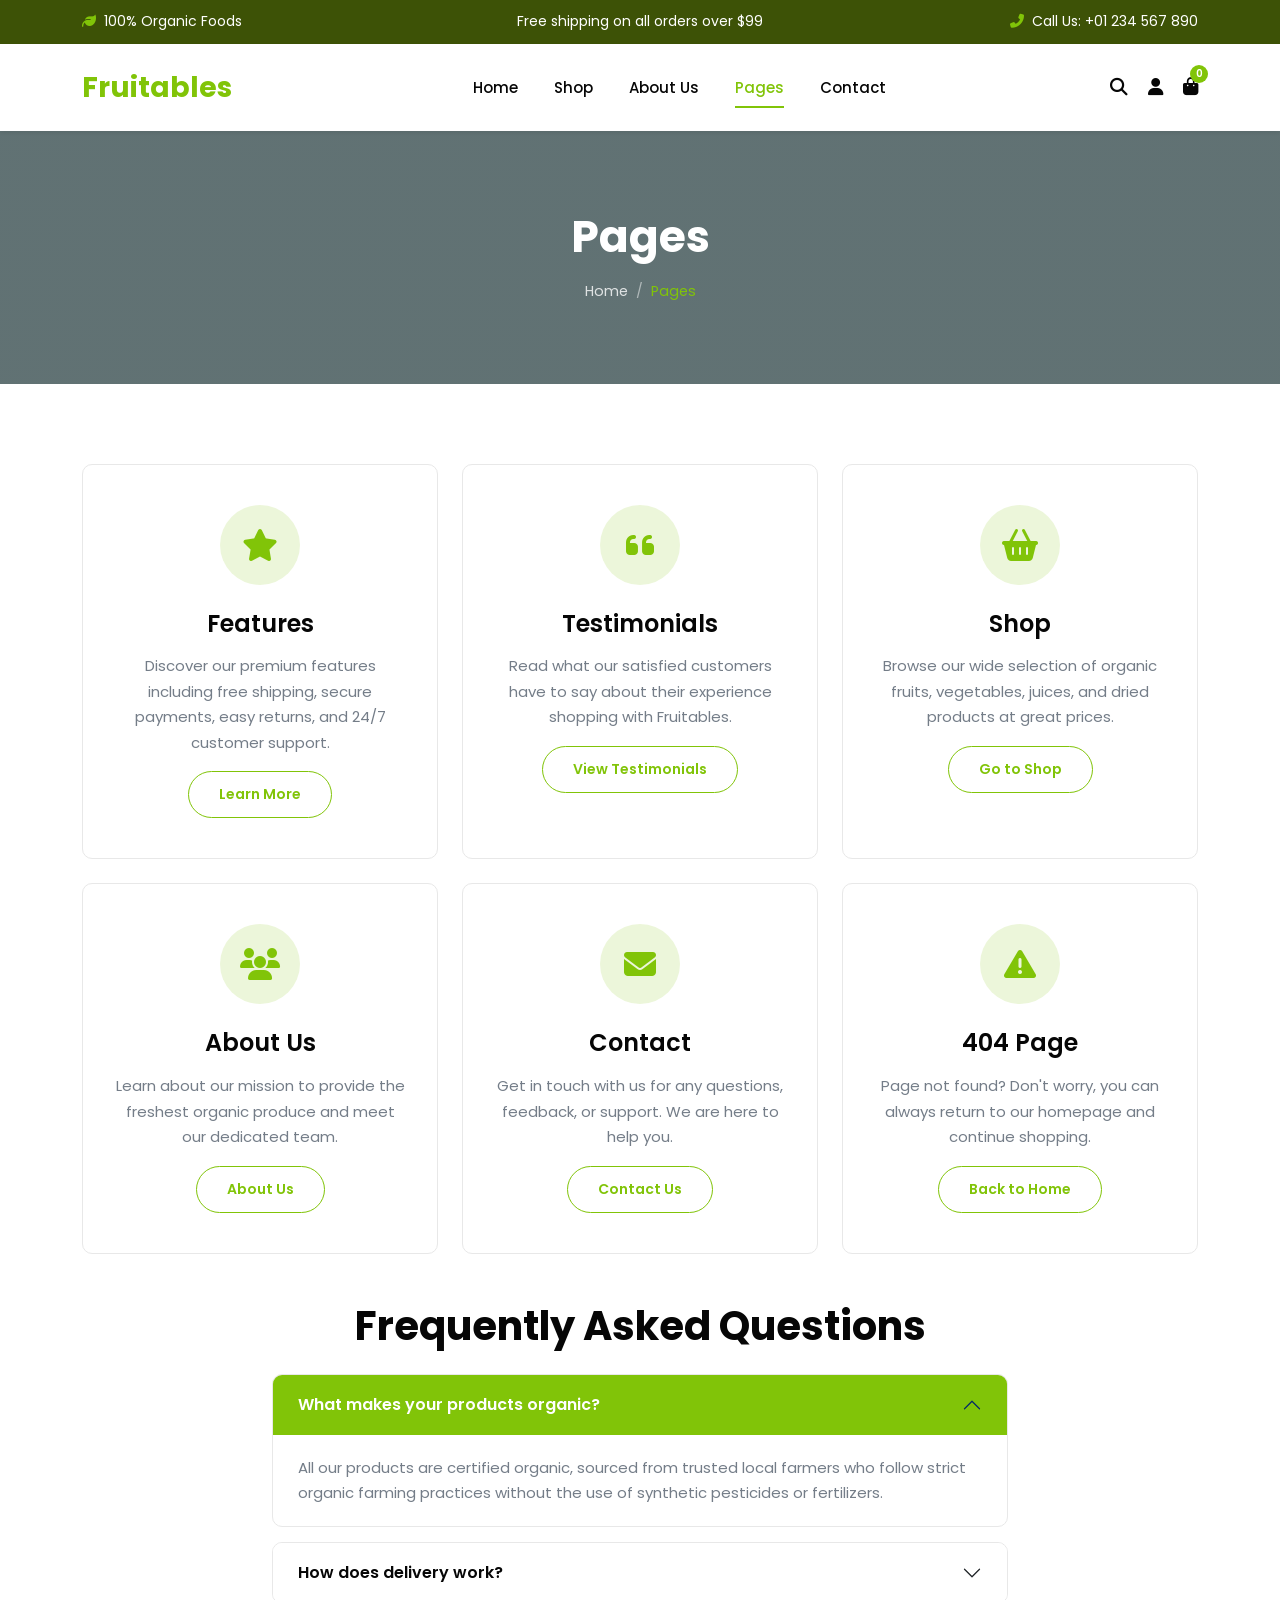
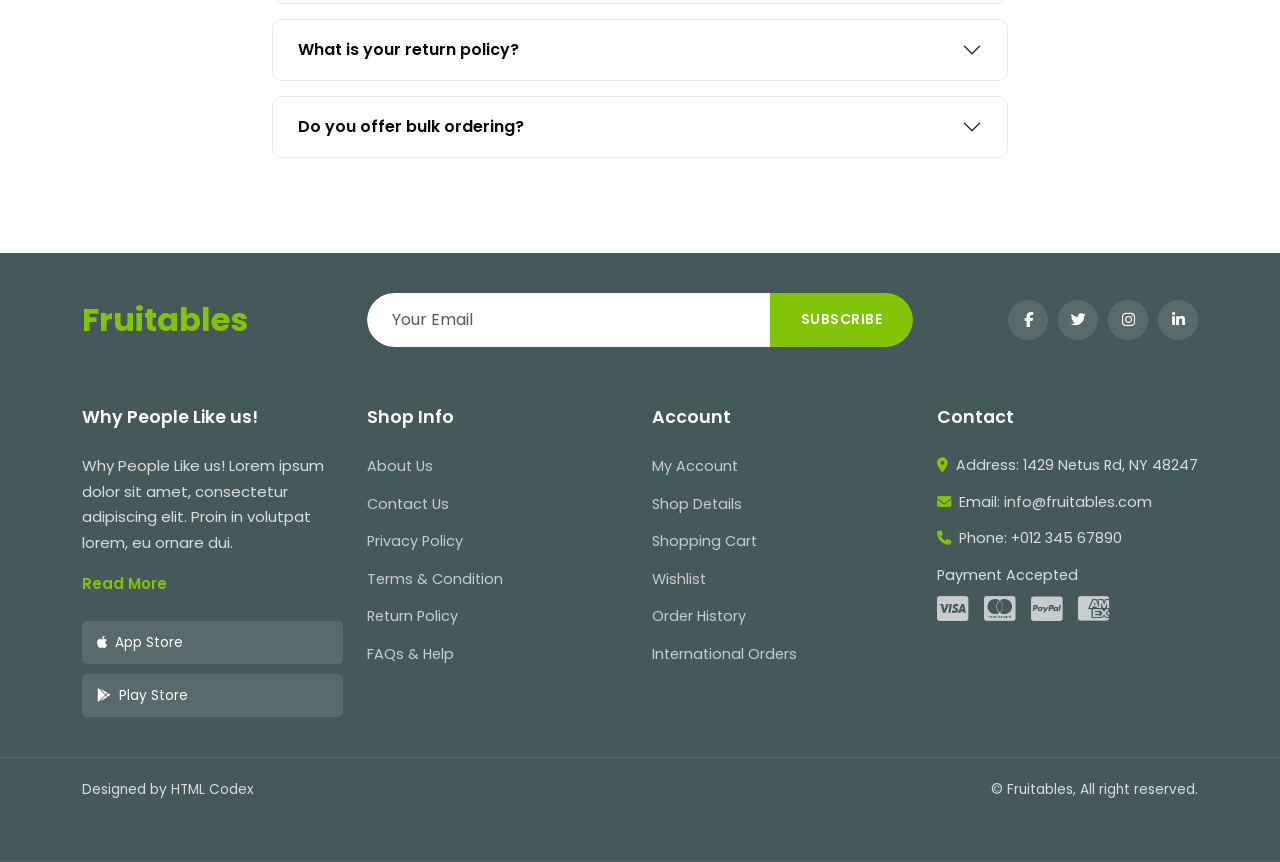
<file: pages.html>
<!DOCTYPE html>
<html lang="en">
<head>
  <meta charset="UTF-8">
  <meta name="viewport" content="width=device-width, initial-scale=1.0">
  <meta name="description" content="Explore additional pages and features at Fruitables">
  <title>Pages - Fruitables</title>
  <link rel="preconnect" href="https://fonts.googleapis.com">
  <link rel="preconnect" href="https://fonts.gstatic.com" crossorigin>
  <link href="https://fonts.googleapis.com/css2?family=Poppins:wght@400;500;600;700&display=swap" rel="stylesheet">
  <link href="https://cdn.jsdelivr.net/npm/bootstrap@5.3.3/dist/css/bootstrap.min.css" rel="stylesheet">
  <link href="https://cdnjs.cloudflare.com/ajax/libs/font-awesome/6.5.1/css/all.min.css" rel="stylesheet">
  <link href="assets/css/style.css" rel="stylesheet">
</head>
<body data-page="pages">

  <div id="site-header"></div>

  <section class="page-header">
    <div class="container">
      <h1 class="page-title">Pages</h1>
      <nav aria-label="breadcrumb">
        <ol class="breadcrumb justify-content-center">
          <li class="breadcrumb-item"><a href="index.html">Home</a></li>
          <li class="breadcrumb-item active" aria-current="page">Pages</li>
        </ol>
      </nav>
    </div>
  </section>

  <section class="section-padding">
    <div class="container">
      <div class="row g-4 mb-5">
        <div class="col-lg-4 col-md-6">
          <div class="page-card fade-in">
            <div class="page-card-icon"><i class="fas fa-star"></i></div>
            <h4>Features</h4>
            <p>Discover our premium features including free shipping, secure payments, easy returns, and 24/7 customer support.</p>
            <a href="index.html#features" class="btn btn-outline-primary btn-sm">Learn More</a>
          </div>
        </div>
        <div class="col-lg-4 col-md-6">
          <div class="page-card fade-in">
            <div class="page-card-icon"><i class="fas fa-quote-left"></i></div>
            <h4>Testimonials</h4>
            <p>Read what our satisfied customers have to say about their experience shopping with Fruitables.</p>
            <a href="index.html#testimonials" class="btn btn-outline-primary btn-sm">View Testimonials</a>
          </div>
        </div>
        <div class="col-lg-4 col-md-6">
          <div class="page-card fade-in">
            <div class="page-card-icon"><i class="fas fa-shopping-basket"></i></div>
            <h4>Shop</h4>
            <p>Browse our wide selection of organic fruits, vegetables, juices, and dried products at great prices.</p>
            <a href="shop.html" class="btn btn-outline-primary btn-sm">Go to Shop</a>
          </div>
        </div>
        <div class="col-lg-4 col-md-6">
          <div class="page-card fade-in">
            <div class="page-card-icon"><i class="fas fa-users"></i></div>
            <h4>About Us</h4>
            <p>Learn about our mission to provide the freshest organic produce and meet our dedicated team.</p>
            <a href="about.html" class="btn btn-outline-primary btn-sm">About Us</a>
          </div>
        </div>
        <div class="col-lg-4 col-md-6">
          <div class="page-card fade-in">
            <div class="page-card-icon"><i class="fas fa-envelope"></i></div>
            <h4>Contact</h4>
            <p>Get in touch with us for any questions, feedback, or support. We are here to help you.</p>
            <a href="contact.html" class="btn btn-outline-primary btn-sm">Contact Us</a>
          </div>
        </div>
        <div class="col-lg-4 col-md-6">
          <div class="page-card fade-in">
            <div class="page-card-icon"><i class="fas fa-exclamation-triangle"></i></div>
            <h4>404 Page</h4>
            <p>Page not found? Don't worry, you can always return to our homepage and continue shopping.</p>
            <a href="index.html" class="btn btn-outline-primary btn-sm">Back to Home</a>
          </div>
        </div>
      </div>

      <div class="row">
        <div class="col-lg-8 mx-auto">
          <div class="text-center mb-4">
            <h2 class="section-title">Frequently Asked Questions</h2>
          </div>
          <div class="accordion faq-accordion" id="faqAccordion">
            <div class="accordion-item">
              <h2 class="accordion-header">
                <button class="accordion-button" type="button" data-bs-toggle="collapse" data-bs-target="#faq1">
                  What makes your products organic?
                </button>
              </h2>
              <div id="faq1" class="accordion-collapse collapse show" data-bs-parent="#faqAccordion">
                <div class="accordion-body">
                  All our products are certified organic, sourced from trusted local farmers who follow strict organic farming practices without the use of synthetic pesticides or fertilizers.
                </div>
              </div>
            </div>
            <div class="accordion-item">
              <h2 class="accordion-header">
                <button class="accordion-button collapsed" type="button" data-bs-toggle="collapse" data-bs-target="#faq2">
                  How does delivery work?
                </button>
              </h2>
              <div id="faq2" class="accordion-collapse collapse" data-bs-parent="#faqAccordion">
                <div class="accordion-body">
                  We offer free shipping on all orders over $99. Standard delivery takes 2-3 business days, and same-day delivery is available in select areas.
                </div>
              </div>
            </div>
            <div class="accordion-item">
              <h2 class="accordion-header">
                <button class="accordion-button collapsed" type="button" data-bs-toggle="collapse" data-bs-target="#faq3">
                  What is your return policy?
                </button>
              </h2>
              <div id="faq3" class="accordion-collapse collapse" data-bs-parent="#faqAccordion">
                <div class="accordion-body">
                  We offer a 30-day money-back guarantee. If you are not satisfied with your purchase, contact us within 30 days for a full refund or replacement.
                </div>
              </div>
            </div>
            <div class="accordion-item">
              <h2 class="accordion-header">
                <button class="accordion-button collapsed" type="button" data-bs-toggle="collapse" data-bs-target="#faq4">
                  Do you offer bulk ordering?
                </button>
              </h2>
              <div id="faq4" class="accordion-collapse collapse" data-bs-parent="#faqAccordion">
                <div class="accordion-body">
                  Yes, we offer special pricing for bulk orders. Contact our sales team for custom quotes on large quantity purchases for restaurants and businesses.
                </div>
              </div>
            </div>
          </div>
        </div>
      </div>
    </div>
  </section>

  <div id="site-footer"></div>

  <script src="https://cdn.jsdelivr.net/npm/bootstrap@5.3.3/dist/js/bootstrap.bundle.min.js"></script>
  <script src="assets/js/data.js"></script>
  <script src="assets/js/components.js"></script>
  <script src="assets/js/main.js"></script>
</body>
</html>
</file>
<file: assets/css/style.css>
/* ============================================
   Fruitables - Custom Styles
   ============================================ */

:root {
  --primary-green: #81c408;
  --primary-green-dark: #6ea006;
  --accent-orange: #ffb524;
  --dark-slate: #45595b;
  --heading-color: #060606;
  --text-color: #747d88;
  --light-bg: #f4f4f4;
  --white: #ffffff;
  --border-color: #e8e8e8;
  --testimonial-bg: #f5f5f5;
  --section-padding: 80px;
  --border-radius: 10px;
  --transition: all 0.3s ease;
}

* {
  margin: 0;
  padding: 0;
  box-sizing: border-box;
}

body {
  font-family: "Poppins", sans-serif;
  color: var(--text-color);
  font-size: 15px;
  line-height: 1.7;
  overflow-x: hidden;
}

h1, h2, h3, h4, h5, h6 {
  color: var(--heading-color);
  font-weight: 600;
}

a {
  text-decoration: none;
  transition: var(--transition);
}

img {
  max-width: 100%;
  height: auto;
}

.section-padding {
  padding: var(--section-padding) 0;
}

.section-title {
  font-size: 2.5rem;
  font-weight: 700;
  color: var(--heading-color);
  margin-bottom: 0;
}

.section-subtitle {
  color: var(--primary-green);
  font-weight: 600;
  text-transform: uppercase;
  letter-spacing: 1px;
  font-size: 0.875rem;
  margin-bottom: 0.5rem;
}

/* Buttons */
.btn-primary {
  background-color: var(--primary-green);
  border-color: var(--primary-green);
  color: var(--white);
  font-weight: 600;
  padding: 12px 30px;
  border-radius: 50px;
  text-transform: uppercase;
  font-size: 0.875rem;
  letter-spacing: 0.5px;
}

.btn-primary:hover,
.btn-primary:focus {
  background-color: var(--primary-green-dark);
  border-color: var(--primary-green-dark);
  color: var(--white);
  transform: translateY(-2px);
  box-shadow: 0 4px 15px rgba(129, 196, 8, 0.4);
}

.btn-outline-primary {
  color: var(--primary-green);
  border-color: var(--primary-green);
  font-weight: 600;
  padding: 12px 30px;
  border-radius: 50px;
}

.btn-outline-primary:hover {
  background-color: var(--primary-green);
  border-color: var(--primary-green);
  color: var(--white);
}

.btn-outline-light {
  border-radius: 50px;
  padding: 12px 35px;
  font-weight: 600;
  text-transform: uppercase;
  font-size: 0.875rem;
  border-width: 2px;
}

.btn-outline-light:hover {
  background-color: var(--white);
  color: var(--accent-orange);
}

/* Top Bar */
.top-bar {
  background-color: #3d5206;
  color: var(--white);
  padding: 10px 0;
  font-size: 0.875rem;
}

.top-bar i {
  color: var(--primary-green);
}

/* Navbar */
.navbar {
  padding: 15px 0;
}

.navbar-brand {
  font-size: 1.75rem;
  font-weight: 700;
  color: var(--primary-green) !important;
}

.navbar-nav .nav-link {
  color: var(--heading-color);
  font-weight: 500;
  padding: 8px 18px !important;
  position: relative;
}

.navbar-nav .nav-link:hover,
.navbar-nav .nav-link.active {
  color: var(--primary-green) !important;
}

.navbar-nav .nav-link.active::after {
  content: "";
  position: absolute;
  bottom: 0;
  left: 18px;
  right: 18px;
  height: 2px;
  background-color: var(--primary-green);
}

.header-icons {
  gap: 20px;
}

.header-icon {
  color: var(--heading-color);
  font-size: 1.1rem;
  position: relative;
}

.header-icon:hover {
  color: var(--primary-green);
}

.cart-icon .cart-badge {
  position: absolute;
  top: -8px;
  right: -10px;
  background-color: var(--primary-green);
  color: var(--white);
  font-size: 0.65rem;
  width: 18px;
  height: 18px;
  border-radius: 50%;
  display: flex;
  align-items: center;
  justify-content: center;
  font-weight: 600;
}

/* Hero Section */
.hero-section {
  background: linear-gradient(rgba(255, 255, 255, 0.9), rgba(255, 255, 255, 0.85)),
    url("https://images.unsplash.com/photo-1610832958506-aa56368176cf?w=1920&h=600&fit=crop") center/cover no-repeat;
  padding: 60px 0 80px;
  min-height: 500px;
}

.hero-label {
  color: var(--accent-orange);
  font-weight: 600;
  font-size: 1.1rem;
  margin-bottom: 15px;
  display: block;
}

.hero-title {
  font-size: 3.5rem;
  font-weight: 700;
  color: var(--heading-color);
  line-height: 1.2;
  margin-bottom: 30px;
}

.hero-subscribe {
  display: flex;
  max-width: 450px;
  background: var(--white);
  border-radius: 50px;
  overflow: hidden;
  box-shadow: 0 5px 25px rgba(0, 0, 0, 0.08);
}

.hero-subscribe input {
  border: none;
  padding: 18px 25px;
  flex: 1;
  font-size: 0.95rem;
}

.hero-subscribe input:focus {
  outline: none;
  box-shadow: none;
}

.hero-subscribe .btn {
  border-radius: 0 50px 50px 0;
  padding: 18px 35px;
}

.hero-carousel-wrapper {
  position: relative;
}

.hero-carousel .carousel-item {
  position: relative;
}

.hero-carousel .carousel-item img {
  border-radius: var(--border-radius);
  width: 100%;
  height: 400px;
  object-fit: cover;
}

.hero-badge {
  position: absolute;
  bottom: 30px;
  left: 30px;
  background-color: var(--accent-orange);
  color: var(--white);
  padding: 10px 25px;
  border-radius: 5px;
  font-weight: 600;
  font-size: 0.95rem;
  z-index: 2;
}

.hero-carousel .carousel-control-prev,
.hero-carousel .carousel-control-next {
  width: 45px;
  height: 45px;
  background-color: var(--white);
  border-radius: 50%;
  opacity: 1;
  top: auto;
  bottom: 20px;
  box-shadow: 0 2px 10px rgba(0, 0, 0, 0.1);
}

.hero-carousel .carousel-control-prev {
  right: 80px;
  left: auto;
}

.hero-carousel .carousel-control-next {
  right: 20px;
}

.hero-carousel .carousel-control-prev-icon,
.hero-carousel .carousel-control-next-icon {
  filter: invert(1);
  width: 20px;
  height: 20px;
}

/* Features Section */
.features-section {
  padding: 50px 0;
}

.feature-card {
  border: 1px solid var(--border-color);
  border-radius: var(--border-radius);
  padding: 35px 25px;
  text-align: center;
  transition: var(--transition);
  height: 100%;
  background: var(--white);
}

.feature-card:hover {
  transform: translateY(-5px);
  box-shadow: 0 10px 30px rgba(0, 0, 0, 0.08);
  border-color: var(--primary-green);
}

.feature-icon {
  width: 70px;
  height: 70px;
  background-color: rgba(255, 181, 36, 0.15);
  border-radius: 50%;
  display: flex;
  align-items: center;
  justify-content: center;
  margin: 0 auto 20px;
  font-size: 1.75rem;
  color: var(--accent-orange);
}

.feature-card h5 {
  font-weight: 600;
  margin-bottom: 8px;
  font-size: 1.1rem;
}

.feature-card p {
  margin-bottom: 0;
  font-size: 0.9rem;
}

/* Products Section */
.products-section {
  background-color: var(--light-bg);
}

.products-header {
  display: flex;
  justify-content: space-between;
  align-items: center;
  flex-wrap: wrap;
  gap: 20px;
  margin-bottom: 40px;
}

.product-tabs {
  display: flex;
  flex-wrap: wrap;
  gap: 10px;
}

.product-tab {
  background: var(--white);
  border: none;
  padding: 10px 22px;
  border-radius: 50px;
  font-weight: 500;
  color: var(--text-color);
  cursor: pointer;
  transition: var(--transition);
  font-size: 0.9rem;
}

.product-tab:hover,
.product-tab.active {
  background-color: var(--accent-orange);
  color: var(--white);
}

.product-card {
  background: var(--white);
  border-radius: var(--border-radius);
  overflow: hidden;
  transition: var(--transition);
  height: 100%;
  border: 1px solid var(--border-color);
}

.product-card:hover {
  transform: translateY(-5px);
  box-shadow: 0 10px 30px rgba(0, 0, 0, 0.1);
}

.product-card .product-image {
  position: relative;
  overflow: hidden;
}

.product-card .product-image img {
  width: 100%;
  height: 220px;
  object-fit: cover;
  transition: var(--transition);
}

.product-card:hover .product-image img {
  transform: scale(1.05);
}

.product-category-badge {
  position: absolute;
  top: 15px;
  left: 15px;
  background-color: var(--primary-green);
  color: var(--white);
  padding: 5px 15px;
  border-radius: 5px;
  font-size: 0.8rem;
  font-weight: 500;
  text-transform: capitalize;
}

.organic-badge {
  position: absolute;
  top: 15px;
  right: 15px;
  background-color: var(--primary-green);
  color: var(--white);
  padding: 5px 15px;
  border-radius: 5px;
  font-size: 0.8rem;
  font-weight: 500;
}

.product-info {
  padding: 20px;
}

.product-info h5 {
  font-weight: 600;
  margin-bottom: 8px;
  font-size: 1.1rem;
}

.product-info p {
  font-size: 0.85rem;
  margin-bottom: 15px;
  display: -webkit-box;
  -webkit-line-clamp: 2;
  -webkit-box-orient: vertical;
  overflow: hidden;
}

.product-footer {
  display: flex;
  justify-content: space-between;
  align-items: center;
  padding-top: 15px;
  border-top: 1px solid var(--border-color);
}

.product-price {
  font-weight: 700;
  color: var(--heading-color);
  font-size: 1.1rem;
}

.add-to-cart {
  color: var(--primary-green);
  font-weight: 600;
  font-size: 0.9rem;
  display: flex;
  align-items: center;
  gap: 5px;
}

.add-to-cart:hover {
  color: var(--primary-green-dark);
}

/* Promo Banners */
.promo-section {
  padding: 50px 0;
}

.promo-card {
  border-radius: var(--border-radius);
  overflow: hidden;
  position: relative;
  height: 250px;
  display: flex;
  align-items: center;
  transition: var(--transition);
}

.promo-card:hover {
  transform: translateY(-5px);
  box-shadow: 0 10px 30px rgba(0, 0, 0, 0.15);
}

.promo-card img {
  position: absolute;
  width: 100%;
  height: 100%;
  object-fit: cover;
}

.promo-card .promo-content {
  position: relative;
  z-index: 2;
  padding: 30px;
  color: var(--white);
}

.promo-card.promo-green {
  background-color: #a8d86a;
}

.promo-card.promo-dark {
  background-color: var(--dark-slate);
}

.promo-card.promo-orange {
  background-color: var(--primary-green);
}

.promo-card h4 {
  color: var(--white);
  font-weight: 700;
  font-size: 1.5rem;
  margin-bottom: 0;
}

.promo-card .promo-btn {
  background: var(--white);
  color: var(--heading-color);
  padding: 8px 20px;
  border-radius: 50px;
  font-weight: 600;
  font-size: 0.85rem;
  display: inline-block;
  margin-top: 15px;
}

.promo-card .promo-badge {
  background-color: var(--accent-orange);
  color: var(--white);
  padding: 8px 20px;
  border-radius: 5px;
  font-weight: 600;
  display: inline-block;
}

/* Vegetables Carousel Section */
.vegetables-section .section-header {
  display: flex;
  justify-content: space-between;
  align-items: center;
  margin-bottom: 40px;
}

.carousel-controls {
  display: flex;
  gap: 10px;
}

.carousel-controls button {
  width: 45px;
  height: 45px;
  border: 1px solid var(--border-color);
  background: var(--white);
  border-radius: 50%;
  display: flex;
  align-items: center;
  justify-content: center;
  cursor: pointer;
  transition: var(--transition);
}

.carousel-controls button:hover {
  background-color: var(--primary-green);
  border-color: var(--primary-green);
  color: var(--white);
}

.vegetable-carousel .product-card {
  margin: 0 10px;
}

/* CTA Banner */
.cta-banner {
  background-color: var(--accent-orange);
  padding: 60px 0;
  position: relative;
  overflow: hidden;
}

.cta-banner h2 {
  color: var(--white);
  font-size: 2.5rem;
  font-weight: 700;
  margin-bottom: 20px;
}

.cta-banner p {
  color: rgba(255, 255, 255, 0.9);
  margin-bottom: 25px;
  max-width: 500px;
}

.cta-image-wrapper {
  position: relative;
  text-align: center;
}

.cta-image-wrapper img {
  max-height: 350px;
  border-radius: var(--border-radius);
}

.price-badge {
  position: absolute;
  top: 20px;
  right: 20px;
  width: 100px;
  height: 100px;
  background: var(--white);
  border-radius: 50%;
  display: flex;
  flex-direction: column;
  align-items: center;
  justify-content: center;
  font-weight: 700;
  color: var(--heading-color);
  box-shadow: 0 5px 20px rgba(0, 0, 0, 0.15);
  animation: pulse 2s infinite;
}

.price-badge .price {
  font-size: 1.25rem;
}

.price-badge .unit {
  font-size: 0.75rem;
  color: var(--text-color);
}

@keyframes pulse {
  0%, 100% { transform: scale(1); }
  50% { transform: scale(1.05); }
}

/* Bestseller Section */
.bestseller-section {
  background-color: var(--light-bg);
}

.bestseller-item {
  display: flex;
  align-items: center;
  gap: 15px;
  padding: 15px;
  background: var(--white);
  border-radius: var(--border-radius);
  margin-bottom: 15px;
  transition: var(--transition);
  border: 1px solid var(--border-color);
}

.bestseller-item:hover {
  transform: translateX(5px);
  box-shadow: 0 5px 15px rgba(0, 0, 0, 0.08);
}

.bestseller-item img {
  width: 70px;
  height: 70px;
  border-radius: 50%;
  object-fit: cover;
}

.bestseller-info {
  flex: 1;
}

.bestseller-info h6 {
  font-weight: 600;
  margin-bottom: 5px;
  font-size: 0.95rem;
}

.bestseller-info .price {
  font-weight: 700;
  color: var(--heading-color);
}

.bestseller-info .add-to-cart {
  font-size: 0.85rem;
}

/* Stats Section */
.stats-section {
  padding: 60px 0;
}

.stat-item {
  text-align: center;
  padding: 20px;
}

.stat-icon {
  width: 80px;
  height: 80px;
  background-color: rgba(255, 181, 36, 0.15);
  border-radius: 50%;
  display: flex;
  align-items: center;
  justify-content: center;
  margin: 0 auto 20px;
  font-size: 2rem;
  color: var(--accent-orange);
}

.stat-number {
  font-size: 2.5rem;
  font-weight: 700;
  color: var(--heading-color);
  margin-bottom: 5px;
}

.stat-label {
  font-size: 0.85rem;
  text-transform: uppercase;
  letter-spacing: 1px;
  color: var(--text-color);
}

/* Testimonials */
.testimonials-section {
  background-color: var(--testimonial-bg);
}

.testimonial-card {
  background: var(--white);
  border-radius: var(--border-radius);
  padding: 40px 35px;
  position: relative;
  height: 100%;
  transition: var(--transition);
}

.testimonial-card:hover {
  transform: translateY(-5px);
  box-shadow: 0 10px 30px rgba(0, 0, 0, 0.08);
}

.testimonial-card .quote-icon {
  position: absolute;
  bottom: 30px;
  right: 30px;
  font-size: 3rem;
  color: var(--accent-orange);
  opacity: 0.5;
}

.testimonial-text {
  font-style: italic;
  margin-bottom: 25px;
  color: var(--text-color);
  line-height: 1.8;
}

.testimonial-author {
  display: flex;
  align-items: center;
  gap: 15px;
  padding-top: 20px;
  border-top: 1px solid var(--border-color);
}

.testimonial-author img {
  width: 60px;
  height: 60px;
  border-radius: 50%;
  object-fit: cover;
}

.testimonial-author h6 {
  font-weight: 600;
  margin-bottom: 2px;
}

.testimonial-author span {
  font-size: 0.85rem;
  color: var(--text-color);
}

.testimonial-stars {
  color: var(--primary-green);
  font-size: 0.85rem;
  margin-top: 5px;
}

/* Footer */
.site-footer {
  background-color: var(--dark-slate);
  color: rgba(255, 255, 255, 0.8);
}

.footer-top {
  padding: 40px 0;
  border-bottom: 1px solid rgba(255, 255, 255, 0.1);
}

.footer-logo {
  font-size: 2rem;
  font-weight: 700;
  color: var(--primary-green);
}

.footer-subscribe {
  display: flex;
  border-radius: 50px;
  overflow: hidden;
}

.footer-subscribe input {
  border: none;
  padding: 15px 25px;
  flex: 1;
  border-radius: 50px 0 0 50px;
}

.footer-subscribe input:focus {
  outline: none;
  box-shadow: none;
}

.footer-subscribe .btn {
  border-radius: 0 50px 50px 0;
  padding: 15px 30px;
}

.social-icons {
  display: flex;
  gap: 10px;
  justify-content: flex-end;
}

.social-icons a {
  width: 40px;
  height: 40px;
  background: rgba(255, 255, 255, 0.1);
  border-radius: 50%;
  display: flex;
  align-items: center;
  justify-content: center;
  color: var(--white);
  transition: var(--transition);
}

.social-icons a:hover {
  background-color: var(--primary-green);
  color: var(--white);
}

.footer-main {
  padding: 60px 0 40px;
}

.footer-main h5 {
  color: var(--white);
  font-weight: 600;
  margin-bottom: 25px;
  font-size: 1.1rem;
}

.footer-links {
  list-style: none;
  padding: 0;
  margin: 0;
}

.footer-links li {
  margin-bottom: 12px;
}

.footer-links a {
  color: rgba(255, 255, 255, 0.7);
  font-size: 0.9rem;
}

.footer-links a:hover {
  color: var(--primary-green);
  padding-left: 5px;
}

.read-more-link {
  color: var(--primary-green);
  font-weight: 600;
}

.read-more-link:hover {
  color: var(--white);
}

.app-badges {
  display: flex;
  flex-direction: column;
  gap: 10px;
}

.app-badge {
  background: rgba(255, 255, 255, 0.1);
  color: var(--white);
  padding: 10px 15px;
  border-radius: 5px;
  font-size: 0.85rem;
  display: inline-block;
}

.app-badge:hover {
  background: var(--primary-green);
  color: var(--white);
}

.contact-item {
  margin-bottom: 12px;
  font-size: 0.9rem;
}

.contact-item i {
  color: var(--primary-green);
}

.payment-icons {
  display: flex;
  gap: 15px;
  font-size: 1.75rem;
  color: rgba(255, 255, 255, 0.7);
}

.footer-bottom {
  padding: 20px 0;
  border-top: 1px solid rgba(255, 255, 255, 0.1);
  font-size: 0.85rem;
}

/* Back to Top */
.back-to-top {
  position: fixed;
  bottom: 30px;
  right: 30px;
  width: 45px;
  height: 45px;
  background-color: var(--primary-green);
  color: var(--white);
  border: none;
  border-radius: 5px;
  display: flex;
  align-items: center;
  justify-content: center;
  cursor: pointer;
  opacity: 0;
  visibility: hidden;
  transition: var(--transition);
  z-index: 999;
}

.back-to-top.visible {
  opacity: 1;
  visibility: visible;
}

.back-to-top:hover {
  background-color: var(--primary-green-dark);
  transform: translateY(-3px);
}

/* Page Header */
.page-header {
  background: linear-gradient(rgba(69, 89, 91, 0.85), rgba(69, 89, 91, 0.85)),
    url("https://images.unsplash.com/photo-1610832958506-aa56368176cf?w=1920&h=400&fit=crop") center/cover no-repeat;
  padding: 80px 0;
  text-align: center;
}

.page-title {
  color: var(--white);
  font-size: 2.75rem;
  font-weight: 700;
  margin-bottom: 15px;
}

.breadcrumb {
  margin-bottom: 0;
}

.breadcrumb-item,
.breadcrumb-item a {
  color: rgba(255, 255, 255, 0.8);
  font-size: 0.9rem;
}

.breadcrumb-item.active {
  color: var(--primary-green);
}

.breadcrumb-item + .breadcrumb-item::before {
  color: rgba(255, 255, 255, 0.5);
}

/* Shop Page */
.shop-sidebar {
  background: var(--white);
  border-radius: var(--border-radius);
  padding: 30px;
  border: 1px solid var(--border-color);
}

.shop-sidebar h5 {
  font-weight: 600;
  margin-bottom: 20px;
  padding-bottom: 15px;
  border-bottom: 2px solid var(--primary-green);
}

.category-list {
  list-style: none;
  padding: 0;
  margin: 0;
}

.category-list li {
  margin-bottom: 12px;
}

.category-list label {
  display: flex;
  align-items: center;
  gap: 10px;
  cursor: pointer;
  font-size: 0.95rem;
}

.category-list input[type="checkbox"] {
  accent-color: var(--primary-green);
  width: 18px;
  height: 18px;
}

.price-range {
  margin-top: 30px;
}

.price-range input[type="range"] {
  width: 100%;
  accent-color: var(--primary-green);
}

.shop-toolbar {
  display: flex;
  justify-content: space-between;
  align-items: center;
  margin-bottom: 30px;
  flex-wrap: wrap;
  gap: 15px;
}

.shop-toolbar .form-select {
  max-width: 200px;
  border-radius: 50px;
  padding: 10px 20px;
  border-color: var(--border-color);
}

.pagination-wrapper {
  margin-top: 40px;
}

.pagination .page-link {
  color: var(--heading-color);
  border-color: var(--border-color);
  padding: 10px 18px;
  border-radius: 5px;
  margin: 0 3px;
}

.pagination .page-link:hover,
.pagination .page-item.active .page-link {
  background-color: var(--primary-green);
  border-color: var(--primary-green);
  color: var(--white);
}

/* About Page */
.about-intro img {
  border-radius: var(--border-radius);
  width: 100%;
  height: 400px;
  object-fit: cover;
}

.about-intro h2 {
  font-size: 2rem;
  margin-bottom: 20px;
}

.team-card {
  text-align: center;
  background: var(--white);
  border-radius: var(--border-radius);
  padding: 30px 20px;
  transition: var(--transition);
  border: 1px solid var(--border-color);
}

.team-card:hover {
  transform: translateY(-5px);
  box-shadow: 0 10px 30px rgba(0, 0, 0, 0.1);
}

.team-card img {
  width: 150px;
  height: 150px;
  border-radius: 50%;
  object-fit: cover;
  margin-bottom: 20px;
  border: 4px solid var(--primary-green);
}

.team-card h5 {
  font-weight: 600;
  margin-bottom: 5px;
}

.team-card span {
  color: var(--primary-green);
  font-size: 0.9rem;
}

/* Pages Page */
.page-card {
  background: var(--white);
  border-radius: var(--border-radius);
  padding: 40px 30px;
  text-align: center;
  border: 1px solid var(--border-color);
  transition: var(--transition);
  height: 100%;
}

.page-card:hover {
  transform: translateY(-5px);
  box-shadow: 0 10px 30px rgba(0, 0, 0, 0.1);
  border-color: var(--primary-green);
}

.page-card .page-card-icon {
  width: 80px;
  height: 80px;
  background-color: rgba(129, 196, 8, 0.15);
  border-radius: 50%;
  display: flex;
  align-items: center;
  justify-content: center;
  margin: 0 auto 25px;
  font-size: 2rem;
  color: var(--primary-green);
}

.page-card h4 {
  font-weight: 600;
  margin-bottom: 15px;
}

.faq-accordion .accordion-item {
  border: 1px solid var(--border-color);
  border-radius: var(--border-radius) !important;
  margin-bottom: 15px;
  overflow: hidden;
}

.faq-accordion .accordion-button {
  font-weight: 600;
  color: var(--heading-color);
  background: var(--white);
  padding: 20px 25px;
}

.faq-accordion .accordion-button:not(.collapsed) {
  background-color: var(--primary-green);
  color: var(--white);
  box-shadow: none;
}

.faq-accordion .accordion-button:focus {
  box-shadow: none;
  border-color: var(--border-color);
}

.faq-accordion .accordion-body {
  padding: 20px 25px;
  color: var(--text-color);
}

/* Contact Page */
.contact-info-card {
  background: var(--white);
  border-radius: var(--border-radius);
  padding: 35px 25px;
  text-align: center;
  border: 1px solid var(--border-color);
  transition: var(--transition);
  height: 100%;
}

.contact-info-card:hover {
  transform: translateY(-5px);
  box-shadow: 0 10px 30px rgba(0, 0, 0, 0.08);
  border-color: var(--primary-green);
}

.contact-info-card .icon {
  width: 70px;
  height: 70px;
  background-color: rgba(129, 196, 8, 0.15);
  border-radius: 50%;
  display: flex;
  align-items: center;
  justify-content: center;
  margin: 0 auto 20px;
  font-size: 1.5rem;
  color: var(--primary-green);
}

.contact-info-card h5 {
  font-weight: 600;
  margin-bottom: 10px;
}

.contact-form {
  background: var(--white);
  border-radius: var(--border-radius);
  padding: 40px;
  border: 1px solid var(--border-color);
}

.contact-form .form-control {
  padding: 15px 20px;
  border-radius: var(--border-radius);
  border-color: var(--border-color);
  margin-bottom: 20px;
}

.contact-form .form-control:focus {
  border-color: var(--primary-green);
  box-shadow: 0 0 0 0.2rem rgba(129, 196, 8, 0.15);
}

.contact-form textarea.form-control {
  min-height: 150px;
  resize: vertical;
}

.map-placeholder {
  background: var(--light-bg);
  border-radius: var(--border-radius);
  height: 400px;
  display: flex;
  align-items: center;
  justify-content: center;
  border: 1px solid var(--border-color);
  overflow: hidden;
}

.map-placeholder img {
  width: 100%;
  height: 100%;
  object-fit: cover;
}

/* Toast Notification */
.toast-container {
  position: fixed;
  top: 20px;
  right: 20px;
  z-index: 9999;
}

.custom-toast {
  background: var(--primary-green);
  color: var(--white);
  padding: 15px 25px;
  border-radius: var(--border-radius);
  box-shadow: 0 5px 20px rgba(0, 0, 0, 0.15);
  animation: slideIn 0.3s ease;
}

@keyframes slideIn {
  from {
    transform: translateX(100%);
    opacity: 0;
  }
  to {
    transform: translateX(0);
    opacity: 1;
  }
}

/* Fade In Animation */
.fade-in {
  opacity: 0;
  transform: translateY(20px);
  transition: opacity 0.6s ease, transform 0.6s ease;
}

.fade-in.visible {
  opacity: 1;
  transform: translateY(0);
}

/* Responsive */
@media (max-width: 992px) {
  .hero-title {
    font-size: 2.5rem;
  }

  .section-title {
    font-size: 2rem;
  }

  .products-header {
    flex-direction: column;
    align-items: flex-start;
  }

  .social-icons {
    justify-content: center;
  }

  .cta-banner h2 {
    font-size: 2rem;
  }
}

@media (max-width: 768px) {
  :root {
    --section-padding: 60px;
  }

  .hero-section {
    padding: 40px 0 60px;
    text-align: center;
  }

  .hero-title {
    font-size: 2rem;
  }

  .hero-subscribe {
    margin: 0 auto;
    flex-direction: column;
    border-radius: var(--border-radius);
  }

  .hero-subscribe input {
    border-radius: var(--border-radius) var(--border-radius) 0 0;
  }

  .hero-subscribe .btn {
    border-radius: 0 0 var(--border-radius) var(--border-radius);
  }

  .hero-carousel-wrapper {
    margin-top: 40px;
  }

  .hero-carousel .carousel-item img {
    height: 300px;
  }

  .top-bar .col-12 {
    font-size: 0.8rem;
  }

  .footer-subscribe {
    flex-direction: column;
    border-radius: var(--border-radius);
  }

  .footer-subscribe input {
    border-radius: var(--border-radius) var(--border-radius) 0 0;
  }

  .footer-subscribe .btn {
    border-radius: 0 0 var(--border-radius) var(--border-radius);
  }

  .page-title {
    font-size: 2rem;
  }

  .cta-banner {
    text-align: center;
  }

  .cta-banner p {
    margin-left: auto;
    margin-right: auto;
  }

  .cta-image-wrapper {
    margin-top: 30px;
  }

  .vegetables-section .section-header {
    flex-direction: column;
    align-items: flex-start;
    gap: 20px;
  }
}

@media (max-width: 576px) {
  .hero-title {
    font-size: 1.75rem;
  }

  .section-title {
    font-size: 1.5rem;
  }

  .product-tabs {
    width: 100%;
    justify-content: center;
  }

  .product-tab {
    padding: 8px 15px;
    font-size: 0.8rem;
  }

  .stat-number {
    font-size: 2rem;
  }

  .promo-card {
    height: 200px;
  }

  .contact-form {
    padding: 25px;
  }
}
</file>
